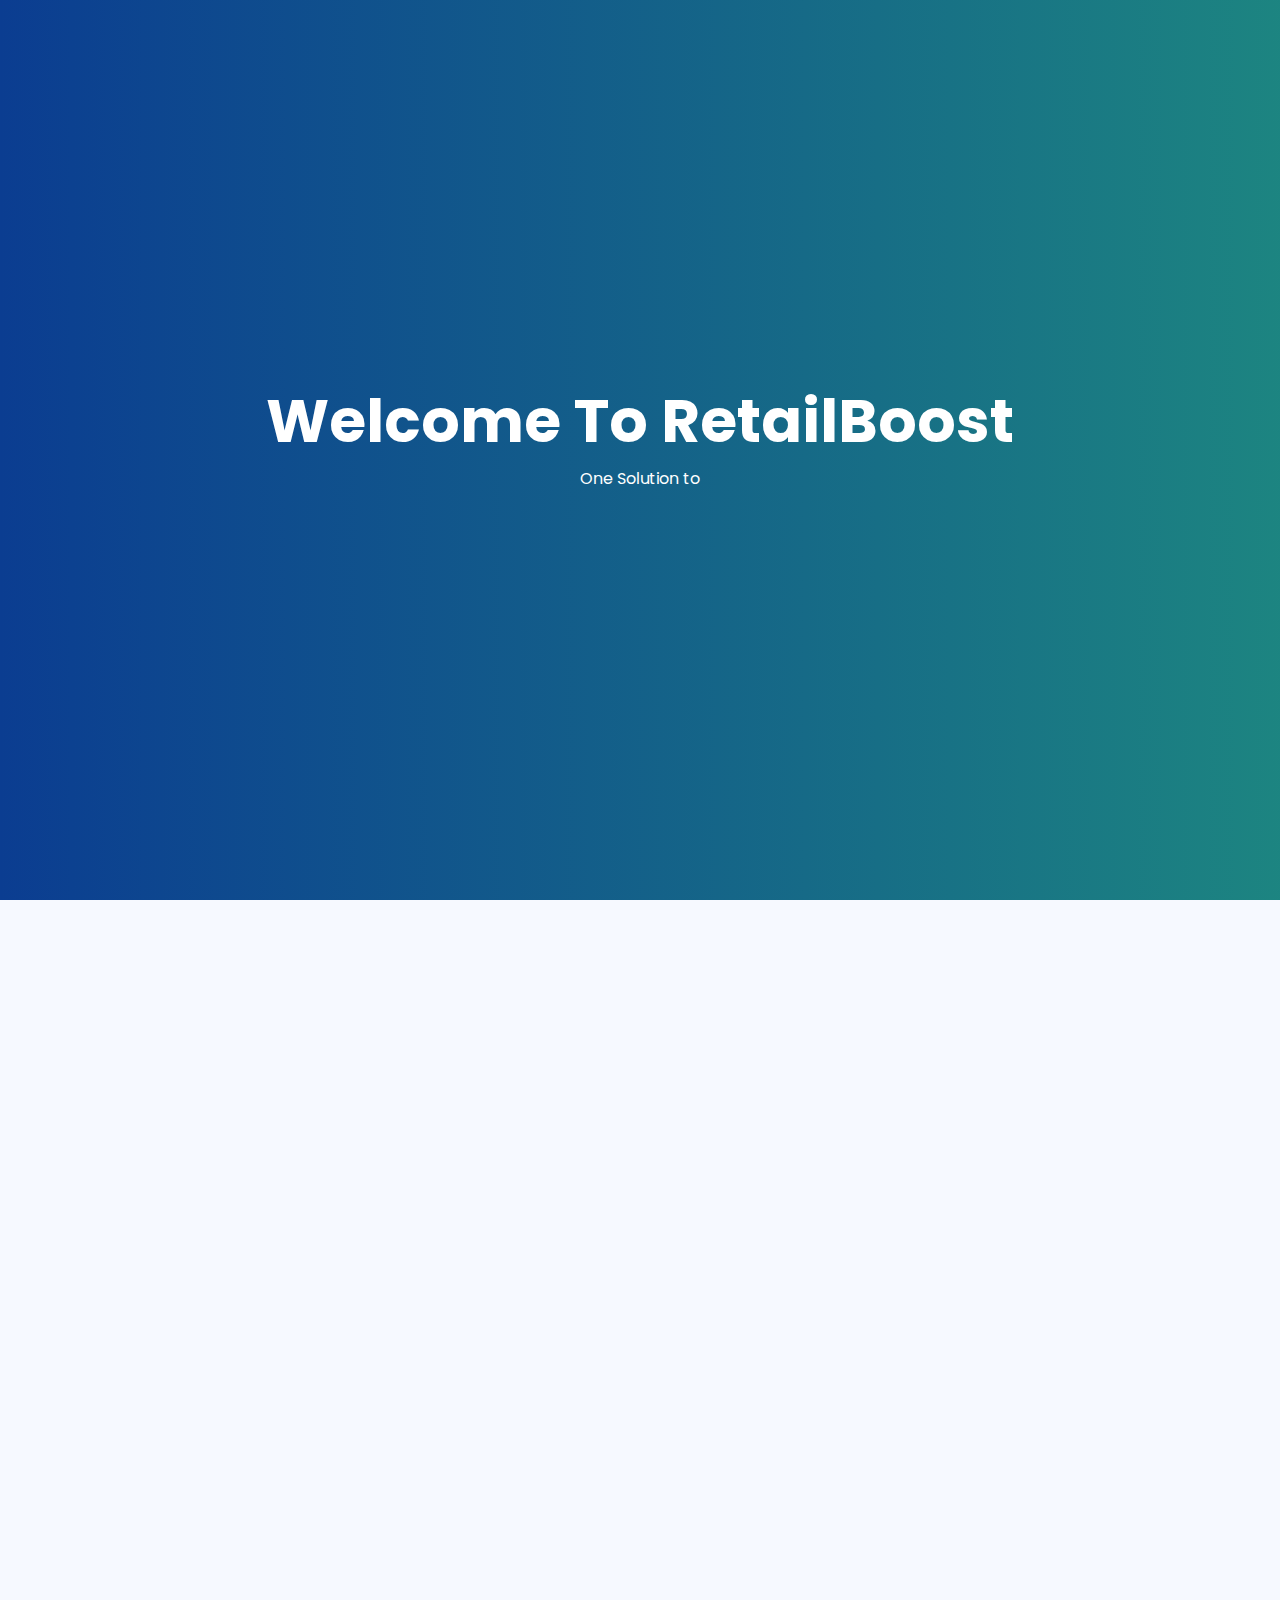
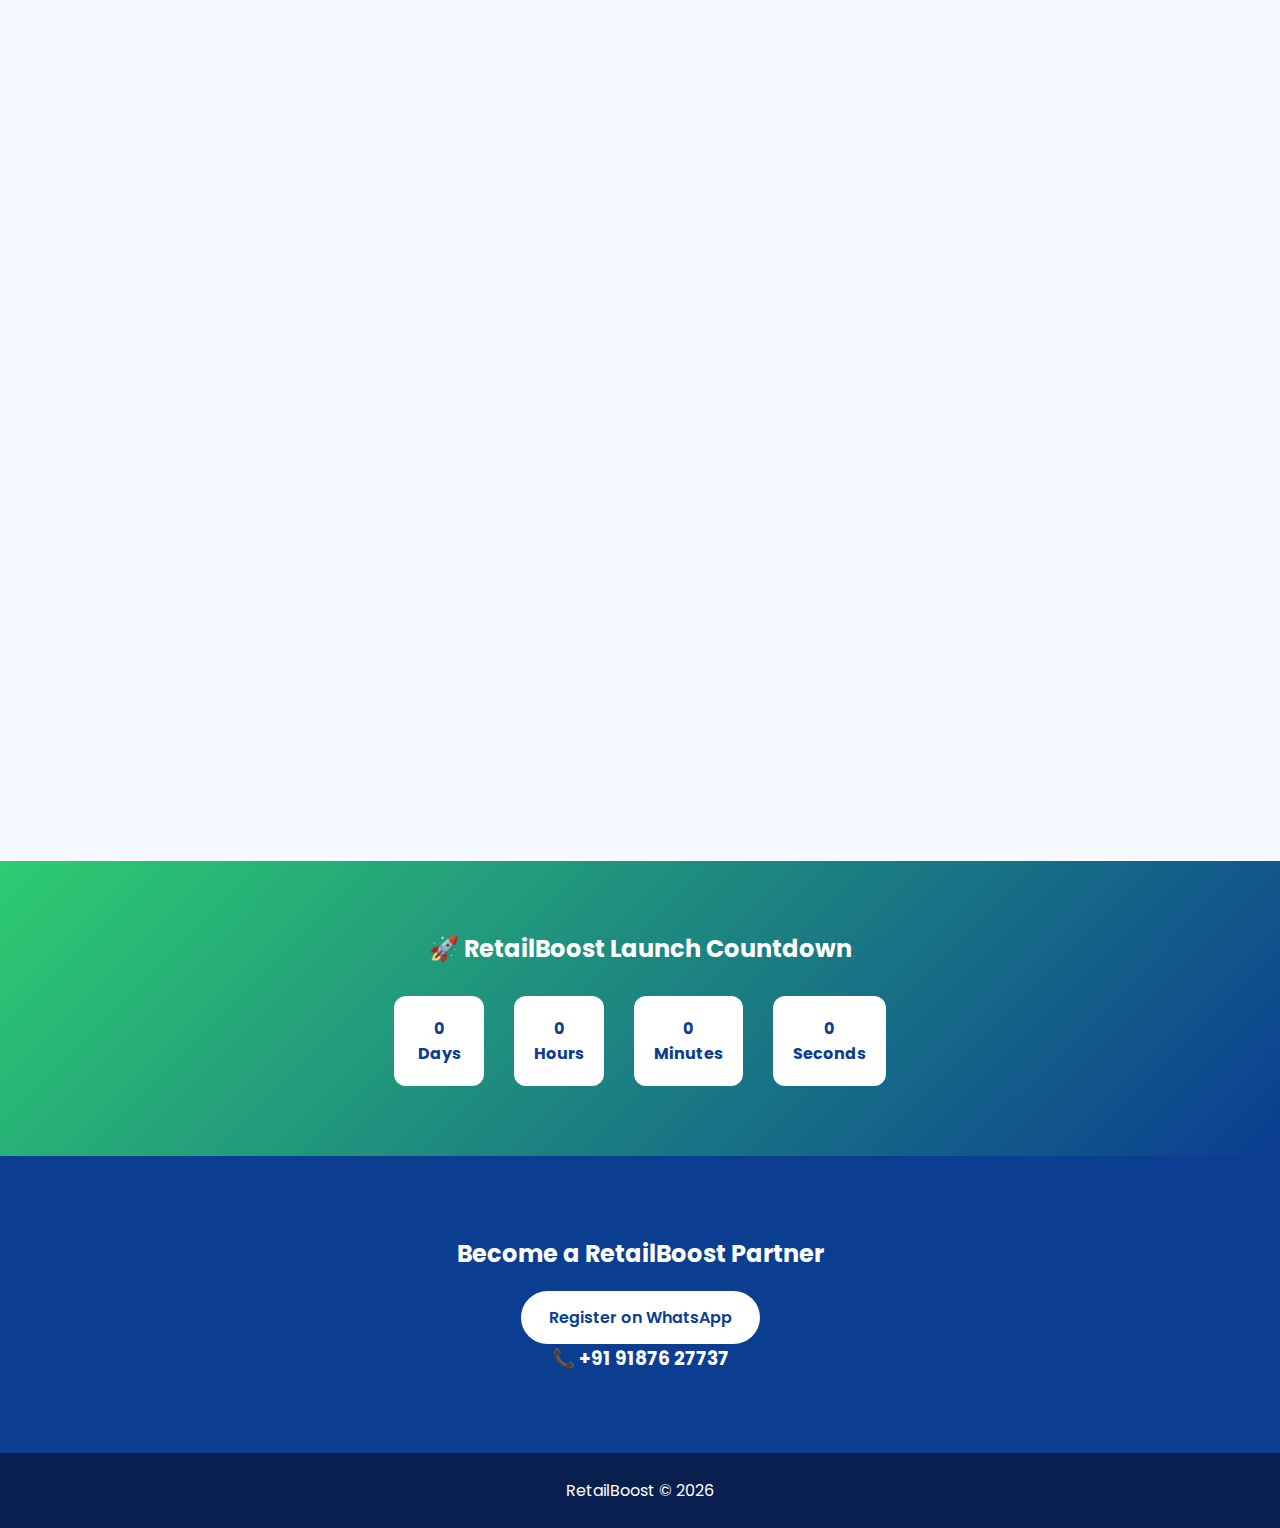
<file: index.html>
<!DOCTYPE html>
<html lang="en">
<head>
<meta charset="UTF-8">
<meta name="viewport" content="width=device-width, initial-scale=1.0">

<title>RetailBoost | Stock & Finance Growth Partner</title>

<link rel="stylesheet" href="style.css">

<link href="https://fonts.googleapis.com/css2?family=Poppins:wght@300;400;600;700&display=swap" rel="stylesheet">
<link href="https://unpkg.com/aos@2.3.4/dist/aos.css" rel="stylesheet">

</head>

<body>

<!-- ===== WELCOME SCREEN ===== -->
<div id="welcomeScreen">
<div class="welcome-box">
<h1 class="welcome-logo">Welcome To RetailBoost</h1>
<p id="typingText"></p>
<div class="loader-line"></div>
</div>
</div>

<!-- NAVBAR -->
<header class="navbar">
<div class="container nav-flex">
<h2 class="logo">RetailBoost</h2>

<nav>
<a href="#about">About</a>
<a href="#works">How it Works</a>
<a href="#benefits">Benefits</a>
<a href="#join">Join</a>
</nav>
</div>
</header>

<!-- HERO -->
<section class="hero">

<div class="hero-slide active"
style="background-image:url('https://images.unsplash.com/photo-1556742049-0cfed4f6a45d');">
<div class="overlay">
<div class="hero-content">
<h1>Increase Your Mobile Shop Sales with Easy EMI</h1>
<p>No customer leaves without purchase — RetailBoost makes finance simple.</p>

<a href="https://wa.me/919187627737" class="btn">Join via WhatsApp</a>
</div>
</div>
</div>

<div class="hero-slide"
style="background-image:url('https://images.unsplash.com/photo-1607082348824-0a96f2a4b9da');">
<div class="overlay">
<div class="hero-content">
<h1>More Approval. More Sales.</h1>
<p>Smart finance solution for modern retailers.</p>
</div>
</div>
</div>

</section>

<!-- ABOUT -->
<section class="section" id="about" data-aos="fade-up">
<div class="container">
<h2>About RetailBoost</h2>

<p class="about-text">
RetailBoost helps retailers increase sales by offering easy EMI finance so customers never leave without buying.
</p>

</div>
</section>

<!-- HOW WORKS -->
<section class="section gray" id="works" data-aos="fade-up">
<div class="container">
<h2>How RetailBoost Works</h2>

<div class="grid">
<div class="card">📱 Select Phone</div>
<div class="card">💳 40–45% Down Payment</div>
<div class="card">⚡ RetailBoost Finances Rest</div>
<div class="card">💰 Retailer Paid Instantly</div>
<div class="card">📊 EMI Managed by RetailBoost</div>
<div class="card">🤝 First 2 EMI Retailer Support</div>
</div>

</div>
</section>

<!-- EMI CALCULATOR -->
<section class="section gray" data-aos="fade-up">
<div class="container">

<h2>EMI Calculator</h2>

<div class="emi-box">

<label>Loan Amount: ₹ <span id="loanValue">20000</span></label>
<input type="range" id="loanSlider" min="5000" max="100000" step="1000" value="20000">

<label>Tenure (Months): <span id="monthValue">12</span></label>
<input type="range" id="monthSlider" min="3" max="24" step="1" value="12">

<h3 id="emiResult"></h3>

</div>

</div>
</section>

<!-- BENEFITS -->
<section class="section" id="benefits" data-aos="fade-up">
<div class="container">
<h2>Partner Benefits</h2>

<div class="benefits">
<ul>
<li>✔ Easy Finance Facility</li>
<li>✔ Distributor Pricing</li>
<li>✔ Stock Support</li>
<li>✔ Partner Network</li>
</ul>

<ul>
<li>✔ Higher Sales Conversion</li>
<li>✔ EMI Collection Managed</li>
<li>✔ Growth Support</li>
<li>✔ Priority Onboarding</li>
</ul>
</div>

</div>
</section>

<!-- COUNTDOWN -->
<section class="countdown">
<h2>🚀 RetailBoost Launch Countdown</h2>

<div class="timer">
<div><span id="days">0</span><p>Days</p></div>
<div><span id="hours">0</span><p>Hours</p></div>
<div><span id="minutes">0</span><p>Minutes</p></div>
<div><span id="seconds">0</span><p>Seconds</p></div>
</div>
</section>

<!-- JOIN -->
<section class="cta" id="join">
<h2>Become a RetailBoost Partner</h2>

<a href="https://wa.me/919187627737" class="btn">
Register on WhatsApp
</a>

<h3>📞 +91 91876 27737</h3>
</section>

<footer>
RetailBoost © 2026
</footer>

<a class="whatsapp" href="https://wa.me/919187627737">💬</a>

<script src="https://unpkg.com/aos@2.3.4/dist/aos.js"></script>
<script src="script.js"></script>

</body>
</html>
</file>
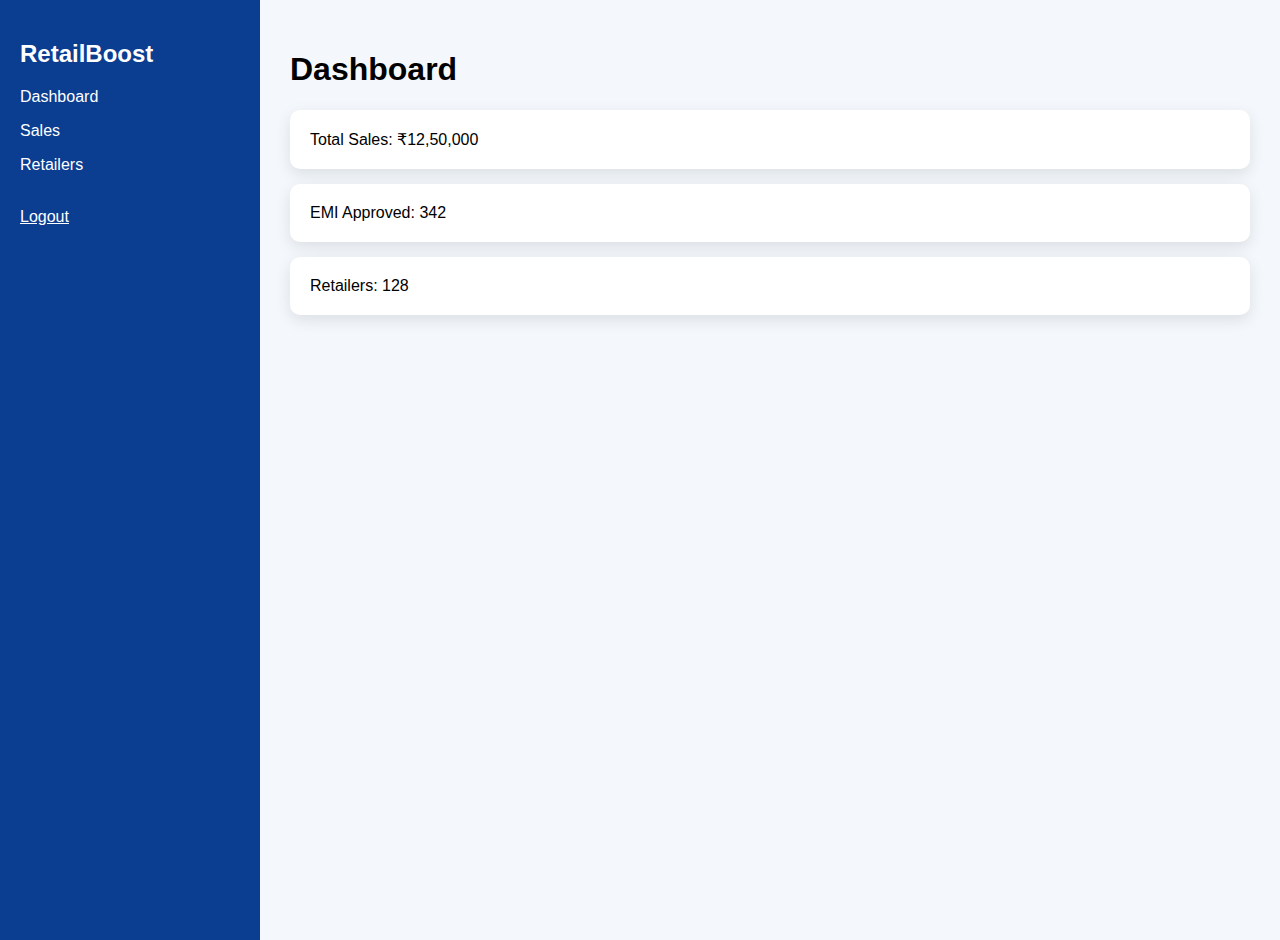
<file: dashboard.html>
<!DOCTYPE html>
<html>
<head>
<title>RetailBoost Dashboard</title>
<style>
body{
font-family:Arial;
margin:0;
display:flex;
background:#f4f7fb;
}

.sidebar{
width:220px;
height:100vh;
background:#0b3d91;
color:white;
padding:20px;
}

.main{
flex:1;
padding:30px;
}

.card{
background:white;
padding:20px;
margin:15px 0;
border-radius:10px;
box-shadow:0 5px 15px rgba(0,0,0,.1);
}
</style>
</head>

<body>

<div class="sidebar">
<h2>RetailBoost</h2>
<p>Dashboard</p>
<p>Sales</p>
<p>Retailers</p>
<br>
<a href="index.html" style="color:white;">Logout</a>
</div>

<div class="main">
<h1>Dashboard</h1>

<div class="card">Total Sales: ₹12,50,000</div>
<div class="card">EMI Approved: 342</div>
<div class="card">Retailers: 128</div>

</div>

</body>
</html>
</file>
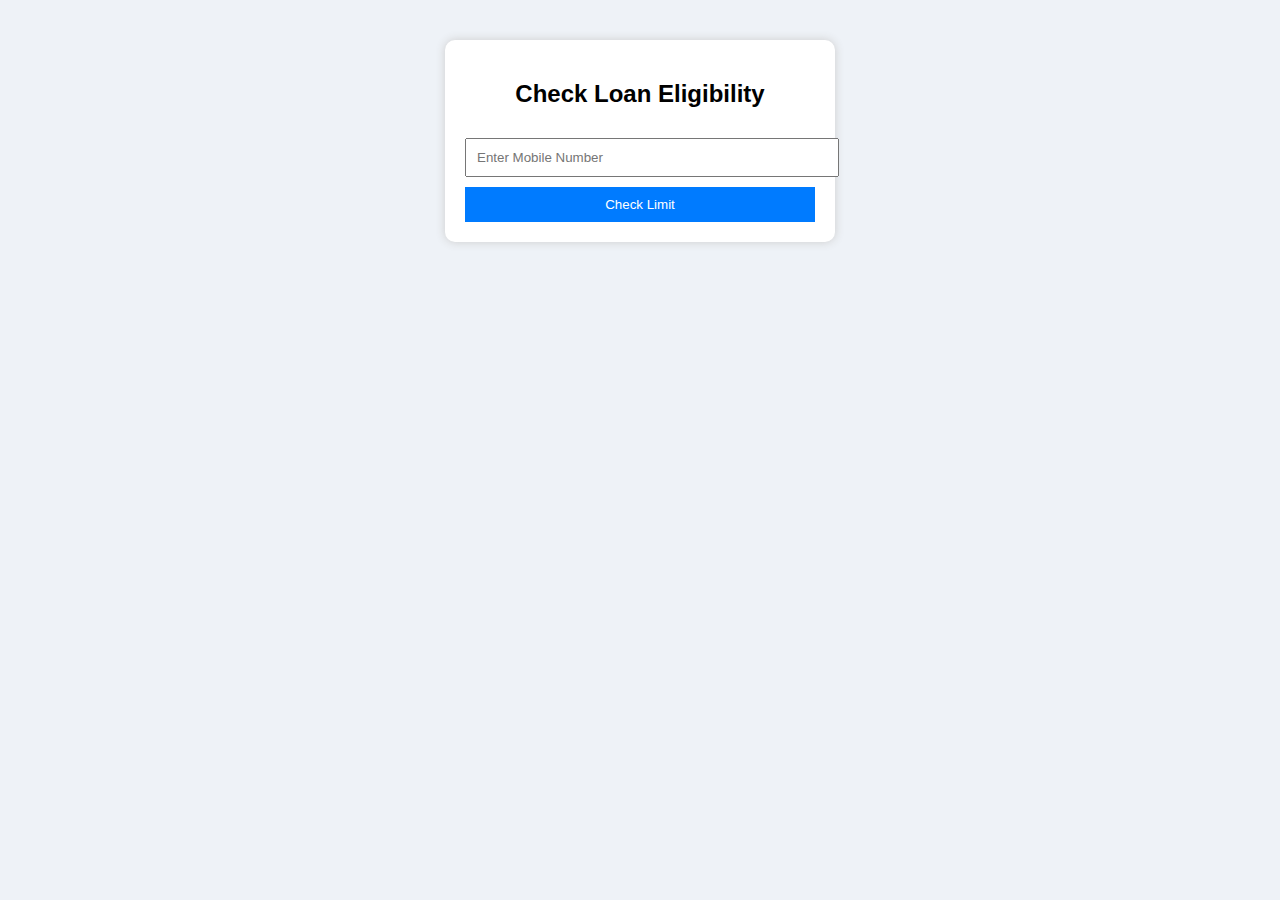
<file: index (1).html>
<!DOCTYPE html>
<html>
<head>
  <title>RetailBoost Finance</title>
  <style>
    body {
      font-family: Arial;
      background: #eef2f7;
      text-align: center;
    }
    .container {
      background: white;
      padding: 20px;
      margin: 40px auto;
      width: 350px;
      border-radius: 10px;
      box-shadow: 0 0 10px #ccc;
    }
    input, select, button {
      width: 100%;
      padding: 10px;
      margin-top: 10px;
    }
    button {
      background: #007bff;
      color: white;
      border: none;
      cursor: pointer;
    }
    .hidden {
      display: none;
    }
  </style>
</head>

<body>

<div class="container" id="step1">
  <h2>Check Loan Eligibility</h2>
  <input type="text" placeholder="Enter Mobile Number" id="mobile">
  <button onclick="checkLoan()">Check Limit</button>
</div>

<div class="container hidden" id="step2">
  <h2>Your Loan Limit</h2>
  <h3 id="limit"></h3>
  <button onclick="goToModel()">Select Model</button>
</div>

<div class="container hidden" id="step3">
  <h2>Select Mobile</h2>

  <select id="model" onchange="showPrice()">
    <option value="">-- Select Model --</option>
    <option value="Vivo V30e,28000">Vivo V30e</option>
    <option value="Vivo V29,32000">Vivo V29</option>
    <option value="Samsung A15,20000">Samsung A15</option>
    <option value="Redmi Note 13,18000">Redmi Note 13</option>
    <option value="iPhone 13,52000">iPhone 13</option>
  </select>

  <p id="price"></p>

  <button onclick="goToForm()">Apply Now</button>
</div>

<div class="container hidden" id="step4">
  <h2>Customer Details</h2>
  <input type="text" placeholder="Full Name">
  <input type="text" placeholder="Aadhaar Number">
  <input type="text" placeholder="PAN Number">
  <button onclick="submitApp()">Submit</button>
</div>

<div class="container hidden" id="step5">
  <h2>✅ Application Submitted</h2>
  <p>Our team will contact you soon</p>
</div>

<script>
function checkLoan() {
  let mobile = document.getElementById("mobile").value;
  if(mobile.length < 10){
    alert("Enter valid mobile number");
    return;
  }

  document.getElementById("step1").classList.add("hidden");
  document.getElementById("step2").classList.remove("hidden");

  document.getElementById("limit").innerText = "₹50,000 Approved";
}

function goToModel(){
  document.getElementById("step2").classList.add("hidden");
  document.getElementById("step3").classList.remove("hidden");
}

function showPrice(){
  let val = document.getElementById("model").value;
  if(val){
    let data = val.split(",");
    document.getElementById("price").innerText = "Price: ₹" + data[1];
  }
}

function goToForm(){
  let model = document.getElementById("model").value;
  if(model === ""){
    alert("Select model first");
    return;
  }

  document.getElementById("step3").classList.add("hidden");
  document.getElementById("step4").classList.remove("hidden");
}

function submitApp(){
  document.getElementById("step4").classList.add("hidden");
  document.getElementById("step5").classList.remove("hidden");
}
</script>

</body>
</html>
</file>
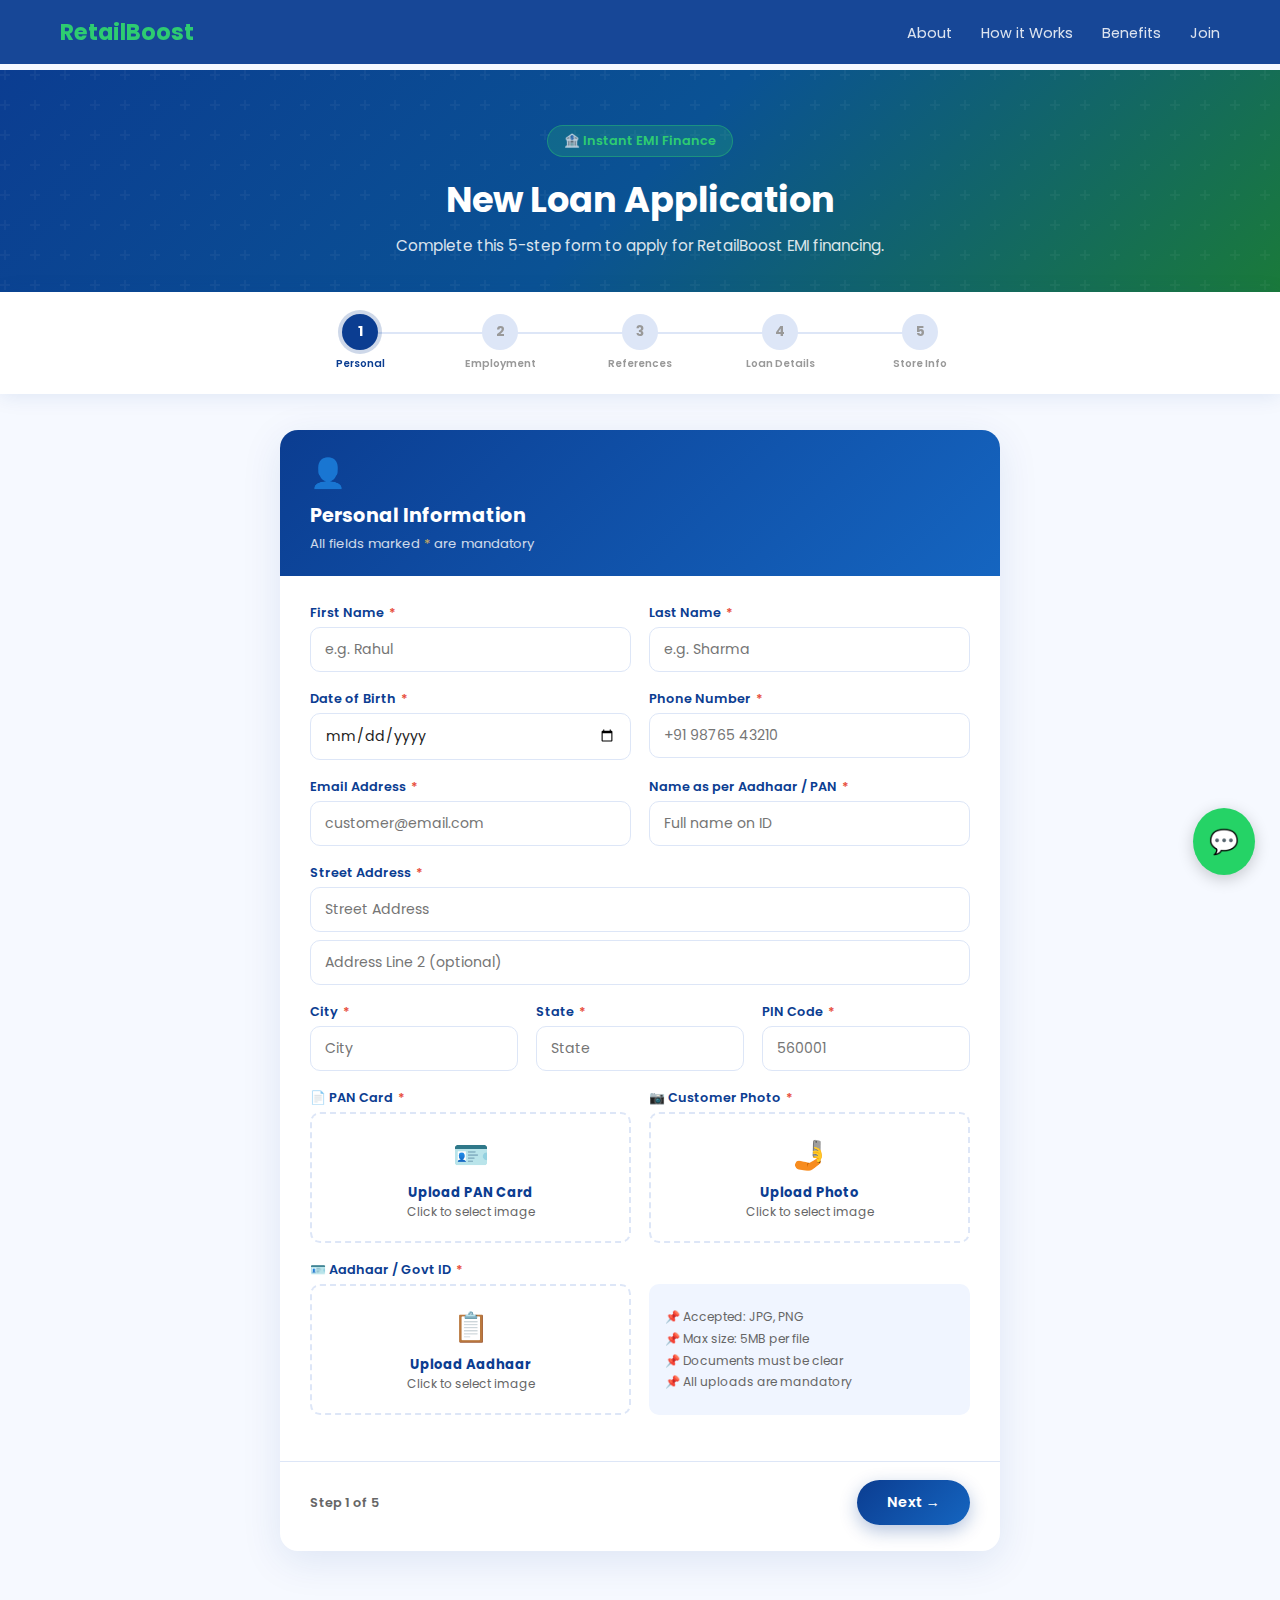
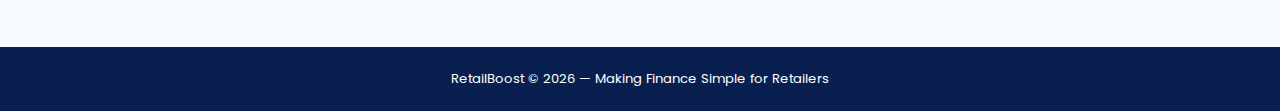
<file: loan-application (1).html>
<!DOCTYPE html>
<html lang="en">
<head>
<meta charset="UTF-8">
<meta name="viewport" content="width=device-width, initial-scale=1.0">
<title>RetailBoost | Loan Application</title>
<link href="https://fonts.googleapis.com/css2?family=Poppins:wght@300;400;600;700&display=swap" rel="stylesheet">
<style>
*{margin:0;padding:0;box-sizing:border-box;font-family:Poppins,sans-serif;}
:root{--navy:#0b3d91;--green:#2ecc71;--light:#f6f9ff;--border:#dde6f7;--text:#222;--muted:#666;--red:#e74c3c;}
body{background:var(--light);color:var(--text);}

/* NAVBAR */
.navbar{position:fixed;top:0;width:100%;background:rgba(11,61,145,.95);padding:15px 0;z-index:9999;backdrop-filter:blur(8px);}
.nav-flex{display:flex;justify-content:space-between;align-items:center;max-width:1200px;margin:auto;padding:0 20px;}
.logo{color:#2ecc71;font-size:1.4rem;font-weight:700;text-decoration:none;}
nav a{color:white;margin-left:25px;text-decoration:none;font-size:.9rem;opacity:.85;transition:.2s;}
nav a:hover{opacity:1;}

/* HERO */
.loan-hero{margin-top:70px;background:linear-gradient(135deg,#0b3d91,#0a5294,#1a7a3a);padding:55px 20px 35px;text-align:center;color:white;position:relative;overflow:hidden;}
.loan-hero::before{content:'';position:absolute;inset:0;background:url("data:image/svg+xml,%3Csvg width='60' height='60' viewBox='0 0 60 60' xmlns='http://www.w3.org/2000/svg'%3E%3Cg fill='none'%3E%3Cg fill='%23ffffff' fill-opacity='0.04'%3E%3Cpath d='M36 34v-4h-2v4h-4v2h4v4h2v-4h4v-2h-4zm0-30V0h-2v4h-4v2h4v4h2V6h4V4h-4zM6 34v-4H4v4H0v2h4v4h2v-4h4v-2H6zM6 4V0H4v4H0v2h4v4h2V6h4V4H6z'/%3E%3C/g%3E%3C/g%3E%3C/svg%3E");}
.loan-hero h1{font-size:2.2rem;font-weight:700;margin-bottom:8px;position:relative;}
.loan-hero p{font-size:.95rem;opacity:.85;max-width:500px;margin:0 auto;position:relative;}
.hero-badge{display:inline-flex;align-items:center;gap:8px;background:rgba(46,204,113,.2);border:1px solid rgba(46,204,113,.4);color:#2ecc71;padding:6px 16px;border-radius:20px;font-size:.8rem;font-weight:600;margin-bottom:16px;position:relative;}

/* STEPPER */
.stepper-wrap{background:white;box-shadow:0 2px 20px rgba(11,61,145,.1);padding:22px 20px;position:sticky;top:70px;z-index:100;}
.stepper{display:flex;align-items:center;justify-content:center;max-width:700px;margin:0 auto;}
.step{display:flex;flex-direction:column;align-items:center;flex:1;position:relative;}
.step:not(:last-child)::after{content:'';position:absolute;top:18px;left:50%;width:100%;height:2px;background:var(--border);z-index:0;transition:.4s;}
.step.done:not(:last-child)::after{background:var(--green);}
.step-circle{width:36px;height:36px;border-radius:50%;background:var(--border);color:#999;display:flex;align-items:center;justify-content:center;font-weight:700;font-size:.85rem;position:relative;z-index:1;transition:.3s;}
.step.active .step-circle{background:var(--navy);color:white;box-shadow:0 0 0 4px rgba(11,61,145,.2);}
.step.done .step-circle{background:var(--green);color:white;}
.step-label{font-size:.65rem;font-weight:600;color:#999;margin-top:6px;text-align:center;transition:.3s;}
.step.active .step-label{color:var(--navy);}
.step.done .step-label{color:var(--green);}

/* FORM */
.form-wrap{max-width:760px;margin:36px auto;padding:0 20px 60px;}
.form-page{display:none;}
.form-page.active{display:block;animation:fadeIn .4s ease;}
@keyframes fadeIn{from{opacity:0;transform:translateY(16px);}to{opacity:1;transform:none;}}
.form-card{background:white;border-radius:18px;box-shadow:0 10px 40px rgba(11,61,145,.1);overflow:hidden;}
.form-card-header{background:linear-gradient(135deg,var(--navy),#1565c0);padding:22px 30px;color:white;}
.form-card-header h2{font-size:1.2rem;font-weight:700;}
.form-card-header p{font-size:.82rem;opacity:.8;margin-top:4px;}
.page-icon{font-size:1.8rem;margin-bottom:6px;}
.form-body{padding:28px 30px;}

/* FIELDS */
.field-group{display:grid;grid-template-columns:1fr 1fr;gap:18px;margin-bottom:18px;}
.field-group.single{grid-template-columns:1fr;}
.field-group.triple{grid-template-columns:1fr 1fr 1fr;}
.field{display:flex;flex-direction:column;gap:5px;}
.field label{font-size:.8rem;font-weight:600;color:var(--navy);}
.req{color:var(--red);margin-left:2px;}
.opt-tag{font-size:.7rem;font-weight:400;color:var(--muted);margin-left:4px;background:#eef3ff;padding:1px 6px;border-radius:6px;}

.field input,.field select{width:100%;padding:11px 14px;border:1.5px solid var(--border);border-radius:10px;font-size:.88rem;font-family:Poppins,sans-serif;color:var(--text);background:white;transition:.2s;outline:none;}
.field input:focus,.field select:focus{border-color:var(--navy);box-shadow:0 0 0 3px rgba(11,61,145,.1);}
.field input.error,.field select.error{border-color:var(--red) !important;box-shadow:0 0 0 3px rgba(231,76,60,.1);}
.err-msg{font-size:.72rem;color:var(--red);display:none;}
.err-msg.show{display:block;}
.field .hint{font-size:.72rem;color:var(--muted);}

/* Upload */
.upload-box{border:2px dashed var(--border);border-radius:10px;padding:20px;text-align:center;cursor:pointer;transition:.2s;position:relative;overflow:hidden;}
.upload-box:hover{border-color:var(--navy);background:#f0f5ff;}
.upload-box.has-file{border-style:solid;border-color:var(--green);background:#f0fff5;}
.upload-box.error{border-color:var(--red) !important;background:#fff8f8;}
.upload-box input[type=file]{position:absolute;inset:0;opacity:0;cursor:pointer;width:100%;height:100%;}
.upload-box .uicon{font-size:1.8rem;margin-bottom:6px;}
.upload-box strong{display:block;font-size:.82rem;color:var(--navy);}
.upload-box p{font-size:.75rem;color:var(--muted);}

/* Radio */
.radio-group{display:flex;flex-wrap:wrap;gap:8px;margin-top:4px;}
.radio-opt input{display:none;}
.radio-opt label{display:inline-block;padding:8px 16px;border:1.5px solid var(--border);border-radius:8px;font-size:.82rem;cursor:pointer;transition:.2s;color:var(--muted);font-weight:500;}
.radio-opt input:checked + label{border-color:var(--navy);background:var(--navy);color:white;}
.radio-group.error .radio-opt label{border-color:#f5c6cb;}

/* Checkbox */
.checkbox-row{display:flex;align-items:flex-start;gap:12px;background:#f0f5ff;border-radius:12px;padding:16px;border:1.5px solid var(--border);transition:.2s;}
.checkbox-row.error{border-color:var(--red);background:#fff5f5;}
.checkbox-row input[type=checkbox]{width:18px;height:18px;margin-top:2px;flex-shrink:0;accent-color:var(--navy);cursor:pointer;}
.checkbox-row label{font-size:.82rem;color:var(--text);line-height:1.5;cursor:pointer;}
.hint{font-size:.75rem;color:var(--muted);margin-top:4px;}

.section-divider{font-size:.82rem;font-weight:700;color:var(--navy);margin:22px 0 14px;padding-bottom:8px;border-bottom:2px solid var(--border);}

/* Nav */
.form-nav{display:flex;justify-content:space-between;align-items:center;padding:18px 30px 26px;border-top:1px solid var(--border);}
.page-indicator{font-size:.8rem;color:var(--muted);font-weight:600;}
.btn-back{background:none;border:1.5px solid var(--border);color:var(--muted);padding:11px 24px;border-radius:30px;font-size:.88rem;font-weight:600;cursor:pointer;transition:.2s;font-family:Poppins,sans-serif;}
.btn-back:hover{border-color:var(--navy);color:var(--navy);}
.btn-next{background:linear-gradient(135deg,var(--navy),#1565c0);color:white;border:none;padding:12px 30px;border-radius:30px;font-size:.9rem;font-weight:600;cursor:pointer;font-family:Poppins,sans-serif;box-shadow:0 6px 18px rgba(11,61,145,.3);transition:.3s;}
.btn-next:hover{transform:translateY(-2px);box-shadow:0 10px 24px rgba(11,61,145,.4);}
.btn-submit{background:linear-gradient(135deg,var(--green),#27ae60);color:white;border:none;padding:12px 30px;border-radius:30px;font-size:.9rem;font-weight:600;cursor:pointer;font-family:Poppins,sans-serif;box-shadow:0 6px 18px rgba(46,204,113,.35);transition:.3s;}
.btn-submit:hover{transform:translateY(-2px);}

/* ===== PROCESSING ===== */
#processingOverlay{display:none;position:fixed;inset:0;background:rgba(11,61,145,.97);z-index:99999;align-items:center;justify-content:center;flex-direction:column;color:white;text-align:center;padding:30px;}
#processingOverlay.show{display:flex;}
.proc-logo{font-size:2.2rem;font-weight:700;color:#2ecc71;margin-bottom:20px;}
.proc-title{font-size:1.35rem;font-weight:700;margin-bottom:6px;}
.proc-sub{font-size:.88rem;opacity:.75;margin-bottom:32px;max-width:360px;}
.proc-steps{display:flex;flex-direction:column;gap:12px;margin-bottom:32px;max-width:340px;width:100%;}
.proc-step{display:flex;align-items:center;gap:12px;background:rgba(255,255,255,.07);border-radius:12px;padding:11px 16px;font-size:.83rem;font-weight:500;opacity:.35;transition:opacity .4s,background .4s,border .4s;border:1px solid transparent;}
.proc-step.active{opacity:1;background:rgba(46,204,113,.18);border-color:rgba(46,204,113,.4);}
.proc-step.done{opacity:1;background:rgba(46,204,113,.1);}
.proc-icon{font-size:1.1rem;flex-shrink:0;}
.proc-check{margin-left:auto;opacity:0;transition:.3s;}
.proc-step.done .proc-check{opacity:1;}
.proc-bar-wrap{width:100%;max-width:360px;background:rgba(255,255,255,.15);border-radius:30px;height:8px;overflow:hidden;margin-bottom:10px;}
.proc-bar{height:100%;background:linear-gradient(90deg,#2ecc71,#27ae60);border-radius:30px;width:0%;transition:width .6s ease;}
.proc-pct{font-size:.95rem;font-weight:700;color:#2ecc71;margin-bottom:4px;}
.proc-status{font-size:.76rem;opacity:.65;}

/* ===== APPROVAL ===== */
#approvalOverlay{display:none;position:fixed;inset:0;background:rgba(8,20,50,.97);z-index:99999;align-items:center;justify-content:center;padding:20px;}
#approvalOverlay.show{display:flex;}
.approval-card{background:white;border-radius:24px;max-width:470px;width:100%;overflow:hidden;animation:popIn .5s cubic-bezier(.175,.885,.32,1.275);}
@keyframes popIn{from{transform:scale(.7);opacity:0;}to{transform:scale(1);opacity:1;}}
.appr-top{background:linear-gradient(135deg,#0b3d91,#1565c0);padding:28px 30px 22px;text-align:center;color:white;position:relative;overflow:hidden;}
.appr-top::before{content:'';position:absolute;top:-30px;right:-30px;width:110px;height:110px;border-radius:50%;background:rgba(46,204,113,.15);}
.appr-badge{display:inline-flex;align-items:center;gap:6px;background:rgba(46,204,113,.2);border:1px solid rgba(46,204,113,.5);color:#2ecc71;padding:5px 14px;border-radius:20px;font-size:.72rem;font-weight:700;margin-bottom:14px;position:relative;z-index:1;}
.appr-top h2{font-size:1.45rem;font-weight:700;margin-bottom:5px;position:relative;z-index:1;}
.appr-top p{font-size:.8rem;opacity:.8;position:relative;z-index:1;}
.appr-body{padding:26px 28px;}
.appr-amt-label{font-size:.72rem;color:var(--muted);font-weight:600;text-align:center;margin-bottom:6px;letter-spacing:.5px;}
.appr-amt{font-size:3rem;font-weight:700;color:var(--navy);text-align:center;line-height:1;}
.appr-amt span.sym{font-size:1.5rem;vertical-align:super;}
.appr-range{text-align:center;font-size:.78rem;color:var(--muted);margin-top:5px;margin-bottom:20px;}
.appr-range strong{color:var(--navy);}
.appr-grid{display:grid;grid-template-columns:1fr 1fr;gap:10px;margin-bottom:18px;}
.appr-box{background:#f6f9ff;border-radius:12px;padding:13px;text-align:center;}
.appr-box .dl{font-size:.68rem;color:var(--muted);font-weight:600;margin-bottom:3px;}
.appr-box .dv{font-size:.92rem;font-weight:700;color:var(--navy);}
.appr-ref{background:linear-gradient(135deg,#f0f5ff,#e8f5e9);border:1px solid var(--border);border-radius:10px;padding:11px 18px;text-align:center;margin-bottom:18px;}
.appr-ref .rl{font-size:.7rem;color:var(--muted);font-weight:600;margin-bottom:2px;}
.appr-ref .rc{font-size:1.05rem;font-weight:700;color:var(--navy);letter-spacing:1px;}
.appr-actions{display:flex;flex-direction:column;gap:9px;}
.btn-wa{display:flex;align-items:center;justify-content:center;gap:8px;background:#25D366;color:white;padding:12px;border-radius:12px;text-decoration:none;font-weight:600;font-size:.88rem;transition:.2s;}
.btn-wa:hover{background:#22c55e;}
.btn-hm{display:flex;align-items:center;justify-content:center;gap:6px;background:#f0f5ff;color:var(--navy);padding:11px;border-radius:12px;text-decoration:none;font-weight:600;font-size:.86rem;border:1.5px solid var(--border);transition:.2s;}
.btn-hm:hover{background:#e0eaff;}

footer{background:#081f4f;color:white;text-align:center;padding:22px;font-size:.82rem;}
.whatsapp{position:fixed;bottom:25px;right:25px;background:#25D366;padding:16px;border-radius:50%;color:white;text-decoration:none;font-size:24px;box-shadow:0 4px 16px rgba(0,0,0,.2);z-index:998;}

@media(max-width:600px){
  .field-group,.field-group.triple{grid-template-columns:1fr;}
  .loan-hero h1{font-size:1.5rem;}
  .form-body{padding:18px;}
  .form-nav{padding:14px 18px 20px;}
  .step-label{display:none;}
  .appr-body{padding:20px;}
  .appr-grid{grid-template-columns:1fr 1fr;}
}
</style>
</head>
<body>

<header class="navbar">
  <div class="nav-flex">
    <a href="index.html" class="logo">RetailBoost</a>
    <nav>
      <a href="index.html#about">About</a>
      <a href="index.html#works">How it Works</a>
      <a href="index.html#benefits">Benefits</a>
      <a href="index.html#join">Join</a>
    </nav>
  </div>
</header>

<div class="loan-hero">
  <div class="hero-badge">🏦 Instant EMI Finance</div>
  <h1>New Loan Application</h1>
  <p>Complete this 5-step form to apply for RetailBoost EMI financing.</p>
</div>

<div class="stepper-wrap">
  <div class="stepper">
    <div class="step active" id="st1"><div class="step-circle">1</div><div class="step-label">Personal</div></div>
    <div class="step" id="st2"><div class="step-circle">2</div><div class="step-label">Employment</div></div>
    <div class="step" id="st3"><div class="step-circle">3</div><div class="step-label">References</div></div>
    <div class="step" id="st4"><div class="step-circle">4</div><div class="step-label">Loan Details</div></div>
    <div class="step" id="st5"><div class="step-circle">5</div><div class="step-label">Store Info</div></div>
  </div>
</div>

<div class="form-wrap">

  <!-- PAGE 1 -->
  <div class="form-page active" id="page1">
    <div class="form-card">
      <div class="form-card-header">
        <div class="page-icon">👤</div>
        <h2>Personal Information</h2>
        <p>All fields marked <span style="color:#f9c74f;">*</span> are mandatory</p>
      </div>
      <div class="form-body">
        <div class="field-group">
          <div class="field">
            <label>First Name <span class="req">*</span></label>
            <input type="text" id="firstName" placeholder="e.g. Rahul">
            <span class="err-msg" id="err-firstName">First name is required</span>
          </div>
          <div class="field">
            <label>Last Name <span class="req">*</span></label>
            <input type="text" id="lastName" placeholder="e.g. Sharma">
            <span class="err-msg" id="err-lastName">Last name is required</span>
          </div>
        </div>
        <div class="field-group">
          <div class="field">
            <label>Date of Birth <span class="req">*</span></label>
            <input type="date" id="dob">
            <span class="err-msg" id="err-dob">Date of birth is required</span>
          </div>
          <div class="field">
            <label>Phone Number <span class="req">*</span></label>
            <input type="tel" id="phone" placeholder="+91 98765 43210">
            <span class="err-msg" id="err-phone">Phone number is required</span>
          </div>
        </div>
        <div class="field-group">
          <div class="field">
            <label>Email Address <span class="req">*</span></label>
            <input type="email" id="email" placeholder="customer@email.com">
            <span class="err-msg" id="err-email">Valid email is required</span>
          </div>
          <div class="field">
            <label>Name as per Aadhaar / PAN <span class="req">*</span></label>
            <input type="text" id="aadharName" placeholder="Full name on ID">
            <span class="err-msg" id="err-aadharName">ID name is required</span>
          </div>
        </div>
        <div class="field-group single">
          <div class="field">
            <label>Street Address <span class="req">*</span></label>
            <input type="text" id="addr1" placeholder="Street Address">
            <span class="err-msg" id="err-addr1">Street address is required</span>
          </div>
        </div>
        <div class="field-group single" style="margin-top:-10px;">
          <div class="field">
            <input type="text" id="addr2" placeholder="Address Line 2 (optional)">
          </div>
        </div>
        <div class="field-group triple">
          <div class="field">
            <label>City <span class="req">*</span></label>
            <input type="text" id="city" placeholder="City">
            <span class="err-msg" id="err-city">City is required</span>
          </div>
          <div class="field">
            <label>State <span class="req">*</span></label>
            <input type="text" id="state" placeholder="State">
            <span class="err-msg" id="err-state">State is required</span>
          </div>
          <div class="field">
            <label>PIN Code <span class="req">*</span></label>
            <input type="text" id="pin" placeholder="560001" maxlength="6">
            <span class="err-msg" id="err-pin">6-digit PIN required</span>
          </div>
        </div>
        <div class="field-group">
          <div class="field">
            <label>📄 PAN Card <span class="req">*</span></label>
            <div class="upload-box" id="box-panCard">
              <input type="file" accept="image/*" id="panCard" onchange="handleUpload(this,'box-panCard','lbl-panCard','err-panCard')">
              <div class="uicon">🪪</div>
              <strong id="lbl-panCard">Upload PAN Card</strong>
              <p>Click to select image</p>
            </div>
            <span class="err-msg" id="err-panCard">PAN Card is required</span>
          </div>
          <div class="field">
            <label>📷 Customer Photo <span class="req">*</span></label>
            <div class="upload-box" id="box-custPhoto">
              <input type="file" accept="image/*" id="custPhoto" onchange="handleUpload(this,'box-custPhoto','lbl-custPhoto','err-custPhoto')">
              <div class="uicon">🤳</div>
              <strong id="lbl-custPhoto">Upload Photo</strong>
              <p>Click to select image</p>
            </div>
            <span class="err-msg" id="err-custPhoto">Customer photo is required</span>
          </div>
        </div>
        <div class="field-group">
          <div class="field">
            <label>🪪 Aadhaar / Govt ID <span class="req">*</span></label>
            <div class="upload-box" id="box-aadhar">
              <input type="file" accept="image/*" id="aadhar" onchange="handleUpload(this,'box-aadhar','lbl-aadhar','err-aadhar')">
              <div class="uicon">📋</div>
              <strong id="lbl-aadhar">Upload Aadhaar</strong>
              <p>Click to select image</p>
            </div>
            <span class="err-msg" id="err-aadhar">Aadhaar / ID is required</span>
          </div>
          <div class="field">
            <label>&nbsp;</label>
            <div style="background:#f0f5ff;border-radius:10px;padding:16px;height:100%;display:flex;flex-direction:column;justify-content:center;">
              <p style="font-size:.76rem;color:var(--muted);line-height:1.8;">📌 Accepted: JPG, PNG<br>📌 Max size: 5MB per file<br>📌 Documents must be clear<br>📌 All uploads are mandatory</p>
            </div>
          </div>
        </div>
      </div>
      <div class="form-nav">
        <span class="page-indicator">Step 1 of 5</span>
        <button class="btn-next" onclick="goNext(1)">Next →</button>
      </div>
    </div>
  </div>

  <!-- PAGE 2 -->
  <div class="form-page" id="page2">
    <div class="form-card">
      <div class="form-card-header">
        <div class="page-icon">💼</div>
        <h2>Employment Information</h2>
        <p>Customer's current employment and income details</p>
      </div>
      <div class="form-body">
        <div class="field-group">
          <div class="field">
            <label>Employer Name <span class="req">*</span></label>
            <input type="text" id="employer" placeholder="Company or business name">
            <span class="err-msg" id="err-employer">Employer name is required</span>
          </div>
          <div class="field">
            <label>Work Type <span class="req">*</span></label>
            <select id="workType">
              <option value="">Select work type</option>
              <option>Salaried</option>
              <option>Self-Employed</option>
              <option>Business Owner</option>
              <option>Freelancer</option>
              <option>Other</option>
            </select>
            <span class="err-msg" id="err-workType">Work type is required</span>
          </div>
        </div>
        <div class="field-group single">
          <div class="field">
            <label>Length of Employment <span class="req">*</span></label>
            <div class="radio-group" id="rg-empLen">
              <div class="radio-opt"><input type="radio" name="empLen" id="el1" value="Below 2 years"><label for="el1">Below 2 years</label></div>
              <div class="radio-opt"><input type="radio" name="empLen" id="el2" value="2–5 years"><label for="el2">2–5 years</label></div>
              <div class="radio-opt"><input type="radio" name="empLen" id="el3" value="Above 5 years"><label for="el3">Above 5 years</label></div>
            </div>
            <span class="err-msg" id="err-empLen">Please select length of employment</span>
          </div>
        </div>
        <div class="field-group">
          <div class="field">
            <label>Monthly Income (₹) <span class="req">*</span></label>
            <input type="number" id="income" placeholder="e.g. 25000" min="0">
            <span class="err-msg" id="err-income">Monthly income is required</span>
          </div>
          <div class="field">
            <label>Other Monthly Income (₹) <span class="opt-tag">optional</span></label>
            <input type="number" id="otherIncome" placeholder="e.g. 5000" min="0">
          </div>
        </div>
        <div class="field-group single">
          <div class="field">
            <label>💰 Salary Slip / Income Proof <span class="opt-tag">optional</span></label>
            <div class="upload-box" id="box-salarySlip">
              <input type="file" accept="image/*,.pdf" id="salarySlip" onchange="handleUpload(this,'box-salarySlip','lbl-salarySlip',null)">
              <div class="uicon">📊</div>
              <strong id="lbl-salarySlip">Upload Salary Slip</strong>
              <p>Salary slip, bank statement, or ITR — not mandatory</p>
            </div>
          </div>
        </div>
      </div>
      <div class="form-nav">
        <button class="btn-back" onclick="goPrev(2)">← Back</button>
        <span class="page-indicator">Step 2 of 5</span>
        <button class="btn-next" onclick="goNext(2)">Next →</button>
      </div>
    </div>
  </div>

  <!-- PAGE 3 -->
  <div class="form-page" id="page3">
    <div class="form-card">
      <div class="form-card-header">
        <div class="page-icon">🤝</div>
        <h2>References</h2>
        <p>Provide two personal or professional references</p>
      </div>
      <div class="form-body">
        <p class="section-divider">Reference 1</p>
        <div class="field-group">
          <div class="field">
            <label>First Name <span class="req">*</span></label>
            <input type="text" id="ref1First" placeholder="First Name">
            <span class="err-msg" id="err-ref1First">Required</span>
          </div>
          <div class="field">
            <label>Last Name <span class="req">*</span></label>
            <input type="text" id="ref1Last" placeholder="Last Name">
            <span class="err-msg" id="err-ref1Last">Required</span>
          </div>
        </div>
        <div class="field-group">
          <div class="field">
            <label>Relationship <span class="req">*</span></label>
            <select id="ref1Rel">
              <option value="">Select relationship</option>
              <option>Friend</option><option>Colleague</option><option>Neighbour</option><option>Relative</option><option>Other</option>
            </select>
            <span class="err-msg" id="err-ref1Rel">Required</span>
          </div>
          <div class="field">
            <label>Phone Number <span class="req">*</span></label>
            <input type="tel" id="ref1Phone" placeholder="+91 98765 00000">
            <span class="err-msg" id="err-ref1Phone">Required</span>
          </div>
        </div>
        <p class="section-divider">Reference 2</p>
        <div class="field-group">
          <div class="field">
            <label>First Name <span class="req">*</span></label>
            <input type="text" id="ref2First" placeholder="First Name">
            <span class="err-msg" id="err-ref2First">Required</span>
          </div>
          <div class="field">
            <label>Last Name <span class="req">*</span></label>
            <input type="text" id="ref2Last" placeholder="Last Name">
            <span class="err-msg" id="err-ref2Last">Required</span>
          </div>
        </div>
        <div class="field-group">
          <div class="field">
            <label>Relationship <span class="req">*</span></label>
            <select id="ref2Rel">
              <option value="">Select relationship</option>
              <option>Friend</option><option>Colleague</option><option>Neighbour</option><option>Relative</option><option>Other</option>
            </select>
            <span class="err-msg" id="err-ref2Rel">Required</span>
          </div>
          <div class="field">
            <label>Phone Number <span class="req">*</span></label>
            <input type="tel" id="ref2Phone" placeholder="+91 98765 11111">
            <span class="err-msg" id="err-ref2Phone">Required</span>
          </div>
        </div>
      </div>
      <div class="form-nav">
        <button class="btn-back" onclick="goPrev(3)">← Back</button>
        <span class="page-indicator">Step 3 of 5</span>
        <button class="btn-next" onclick="goNext(3)">Next →</button>
      </div>
    </div>
  </div>

  <!-- PAGE 4 -->
  <div class="form-page" id="page4">
    <div class="form-card">
      <div class="form-card-header">
        <div class="page-icon">📱</div>
        <h2>Loan Details</h2>
        <p>Product and EMI configuration for this application</p>
      </div>
      <div class="form-body">
        <div class="field-group">
          <div class="field">
            <label>Product / Device Name <span class="req">*</span></label>
            <input type="text" id="product" placeholder="e.g. Samsung Galaxy S24">
            <span class="err-msg" id="err-product">Product name is required</span>
          </div>
          <div class="field">
            <label>Total Product Amount (₹) <span class="req">*</span></label>
            <input type="number" id="productAmt" placeholder="e.g. 45000" min="0">
            <span class="err-msg" id="err-productAmt">Product amount is required</span>
          </div>
        </div>
        <div class="field-group">
          <div class="field">
            <label>Loan Amount Required (₹) <span class="req">*</span></label>
            <input type="number" id="loanAmt" placeholder="e.g. 30000" min="0">
            <span class="err-msg" id="err-loanAmt">Loan amount is required</span>
          </div>
          <div class="field">
            <label>Down Payment Amount (₹) <span class="req">*</span></label>
            <input type="number" id="downPayment" placeholder="e.g. 15000" min="0">
            <span class="err-msg" id="err-downPayment">Down payment is required</span>
          </div>
        </div>
        <div class="field-group single">
          <div class="field">
            <label>EMI Duration <span class="req">*</span></label>
            <div class="radio-group" id="rg-emiDur">
              <div class="radio-opt"><input type="radio" name="emiDur" id="em3" value="3 Months"><label for="em3">3 Months</label></div>
              <div class="radio-opt"><input type="radio" name="emiDur" id="em6" value="6 Months"><label for="em6">6 Months</label></div>
              <div class="radio-opt"><input type="radio" name="emiDur" id="em9" value="9 Months"><label for="em9">9 Months</label></div>
            </div>
            <span class="err-msg" id="err-emiDur">Please select EMI duration</span>
          </div>
        </div>
        <div class="field-group single">
          <div class="field">
            <label>Credit Score <span class="req">*</span></label>
            <input type="number" id="creditScore" placeholder="e.g. 720" min="300" max="900">
            <span class="err-msg" id="err-creditScore">Credit score is required (300–900)</span>
          </div>
        </div>
      </div>
      <div class="form-nav">
        <button class="btn-back" onclick="goPrev(4)">← Back</button>
        <span class="page-indicator">Step 4 of 5</span>
        <button class="btn-next" onclick="goNext(4)">Next →</button>
      </div>
    </div>
  </div>

  <!-- PAGE 5 -->
  <div class="form-page" id="page5">
    <div class="form-card">
      <div class="form-card-header">
        <div class="page-icon">🏪</div>
        <h2>Store Details</h2>
        <p>Retailer and sales executive information</p>
      </div>
      <div class="form-body">
        <div class="field-group">
          <div class="field">
            <label>Store Name <span class="req">*</span></label>
            <input type="text" id="storeName" placeholder="e.g. Raj Mobile Store">
            <span class="err-msg" id="err-storeName">Store name is required</span>
          </div>
          <div class="field">
            <label>Store Phone <span class="req">*</span></label>
            <input type="tel" id="storePhone" placeholder="+91 98765 22222">
            <span class="err-msg" id="err-storePhone">Store phone is required</span>
          </div>
        </div>
        <div class="field-group single">
          <div class="field">
            <label>Sales Executive Name <span class="req">*</span></label>
            <input type="text" id="salesExec" placeholder="Name of the sales executive">
            <span class="err-msg" id="err-salesExec">Sales executive name is required</span>
          </div>
        </div>
        <div style="margin-bottom:20px;">
          <div class="checkbox-row" id="certify-box">
            <input type="checkbox" id="certify">
            <div>
              <label for="certify">I/we certify that all information provided in this application is true and complete to the best of my/our knowledge.</label>
              <p class="hint">I/we authorize the lender to verify any information and obtain credit reports deemed necessary to process this application.</p>
            </div>
          </div>
          <span class="err-msg" id="err-certify" style="margin-top:6px;">You must check the declaration before submitting</span>
        </div>
        <div style="background:linear-gradient(135deg,#f0f5ff,#e8f5e9);border-radius:12px;padding:16px;border:1px solid var(--border);">
          <p style="font-size:.78rem;color:var(--muted);line-height:1.8;">
            ✅ Application reviewed by RetailBoost team<br>
            ✅ Confirmation via WhatsApp / phone call<br>
            ✅ Auto-approval limit: <strong style="color:var(--navy);">₹18,000 – ₹21,000</strong>
          </p>
        </div>
      </div>
      <div class="form-nav">
        <button class="btn-back" onclick="goPrev(5)">← Back</button>
        <span class="page-indicator">Step 5 of 5</span>
        <button class="btn-submit" onclick="submitForm()">✅ Submit Application</button>
      </div>
    </div>
  </div>

</div>

<!-- PROCESSING OVERLAY -->
<div id="processingOverlay">
  <div class="proc-logo">RetailBoost</div>
  <p class="proc-title">Processing Your Application…</p>
  <p class="proc-sub">Please wait while we verify and evaluate your loan application</p>
  <div class="proc-steps">
    <div class="proc-step" id="ps1"><span class="proc-icon">📋</span><span>Submitting application data</span><span class="proc-check">✅</span></div>
    <div class="proc-step" id="ps2"><span class="proc-icon">🔍</span><span>Verifying identity documents</span><span class="proc-check">✅</span></div>
    <div class="proc-step" id="ps3"><span class="proc-icon">💳</span><span>Checking credit eligibility</span><span class="proc-check">✅</span></div>
    <div class="proc-step" id="ps4"><span class="proc-icon">🏦</span><span>Calculating approval limit</span><span class="proc-check">✅</span></div>
    <div class="proc-step" id="ps5"><span class="proc-icon">🚀</span><span>Finalizing approval</span><span class="proc-check">✅</span></div>
  </div>
  <div style="width:100%;max-width:360px;text-align:left;">
    <div class="proc-pct" id="procPct">0%</div>
    <div class="proc-bar-wrap"><div class="proc-bar" id="procBar"></div></div>
    <div class="proc-status" id="procStatus">Initializing…</div>
  </div>
</div>

<!-- APPROVAL OVERLAY -->
<div id="approvalOverlay">
  <div class="approval-card">
    <div class="appr-top">
      <div class="appr-badge">✅ AUTO APPROVED</div>
      <h2>Congratulations! 🎉</h2>
      <p>Your loan application has been auto-approved by RetailBoost</p>
    </div>
    <div class="appr-body">
      <div class="appr-amt-label">YOUR APPROVED LOAN LIMIT</div>
      <div class="appr-amt"><span class="sym">₹</span><span id="amtNum">0</span></div>
      <div class="appr-range">Eligible range: <strong>₹18,000 – ₹21,000</strong></div>
      <div class="appr-grid">
        <div class="appr-box"><div class="dl">STATUS</div><div class="dv" style="color:#27ae60;">✅ Approved</div></div>
        <div class="appr-box"><div class="dl">EMI DURATION</div><div class="dv" id="emiDisplay">—</div></div>
        <div class="appr-box"><div class="dl">PROCESSING</div><div class="dv">24–48 hrs</div></div>
        <div class="appr-box"><div class="dl">TYPE</div><div class="dv">Auto Approval</div></div>
      </div>
      <div class="appr-ref">
        <div class="rl">REFERENCE NUMBER</div>
        <div class="rc" id="refCode">RB-2026-0000</div>
      </div>
      <div class="appr-actions">
        <a href="https://wa.me/919187627737" class="btn-wa">💬 Confirm on WhatsApp</a>
        <a href="index.html" class="btn-hm">🏠 Back to RetailBoost Home</a>
      </div>
    </div>
  </div>
</div>

<footer>RetailBoost © 2026 — Making Finance Simple for Retailers</footer>
<a class="whatsapp" href="https://wa.me/919187627737">💬</a>

<script>
// VALIDATION RULES
const rules = {
  1:[
    {id:'firstName',type:'text'},{id:'lastName',type:'text'},
    {id:'dob',type:'text'},{id:'phone',type:'text'},
    {id:'email',type:'email'},{id:'aadharName',type:'text'},
    {id:'addr1',type:'text'},{id:'city',type:'text'},
    {id:'state',type:'text'},{id:'pin',type:'pin'},
    {id:'panCard',type:'file'},{id:'custPhoto',type:'file'},{id:'aadhar',type:'file'},
  ],
  2:[
    {id:'employer',type:'text'},{id:'workType',type:'select'},
    {id:'empLen',type:'radio',name:'empLen'},{id:'income',type:'text'},
  ],
  3:[
    {id:'ref1First',type:'text'},{id:'ref1Last',type:'text'},
    {id:'ref1Rel',type:'select'},{id:'ref1Phone',type:'text'},
    {id:'ref2First',type:'text'},{id:'ref2Last',type:'text'},
    {id:'ref2Rel',type:'select'},{id:'ref2Phone',type:'text'},
  ],
  4:[
    {id:'product',type:'text'},{id:'productAmt',type:'text'},
    {id:'loanAmt',type:'text'},{id:'downPayment',type:'text'},
    {id:'emiDur',type:'radio',name:'emiDur'},
    {id:'creditScore',type:'text'},
  ],
  5:[
    {id:'storeName',type:'text'},{id:'storePhone',type:'text'},
    {id:'salesExec',type:'text'},{id:'certify',type:'checkbox'},
  ]
};

function validatePage(page){
  let valid=true;
  rules[page].forEach(r=>{
    let ok=false;
    const errEl=document.getElementById('err-'+r.id);
    if(r.type==='text'||r.type==='select'){
      const el=document.getElementById(r.id);
      ok=el&&el.value.trim()!=='';
      if(el) el.classList.toggle('error',!ok);
    } else if(r.type==='email'){
      const el=document.getElementById(r.id);
      ok=el&&/^[^\s@]+@[^\s@]+\.[^\s@]+$/.test(el.value.trim());
      if(el) el.classList.toggle('error',!ok);
    } else if(r.type==='pin'){
      const el=document.getElementById(r.id);
      ok=el&&/^\d{6}$/.test(el.value.trim());
      if(el) el.classList.toggle('error',!ok);
    } else if(r.type==='radio'){
      ok=!!document.querySelector(`input[name="${r.name}"]:checked`);
      const rg=document.getElementById('rg-'+r.id);
      if(rg) rg.classList.toggle('error',!ok);
    } else if(r.type==='file'){
      const el=document.getElementById(r.id);
      ok=el&&el.files&&el.files.length>0;
      const box=document.getElementById('box-'+r.id);
      if(box) box.classList.toggle('error',!ok);
    } else if(r.type==='checkbox'){
      const el=document.getElementById(r.id);
      ok=el&&el.checked;
      const box=document.getElementById('certify-box');
      if(box) box.classList.toggle('error',!ok);
    }
    if(errEl) errEl.classList.toggle('show',!ok);
    if(!ok) valid=false;
  });
  return valid;
}

function updateStepper(p){
  for(let i=1;i<=5;i++){
    const s=document.getElementById('st'+i);
    s.classList.remove('active','done');
    if(i<p) s.classList.add('done');
    if(i===p) s.classList.add('active');
  }
}

function showPage(n){
  document.querySelectorAll('.form-page').forEach(p=>p.classList.remove('active'));
  document.getElementById('page'+n).classList.add('active');
  window.scrollTo({top:0,behavior:'smooth'});
  updateStepper(n);
}

function goNext(from){
  if(!validatePage(from)){
    const firstErr=document.querySelector('#page'+from+' .err-msg.show');
    if(firstErr) firstErr.scrollIntoView({behavior:'smooth',block:'center'});
    return;
  }
  showPage(from+1);
}

function goPrev(from){ showPage(from-1); }

function handleUpload(input,boxId,lblId,errId){
  if(input.files&&input.files[0]){
    document.getElementById(lblId).textContent='✅ '+input.files[0].name;
    document.getElementById(boxId).classList.add('has-file');
    document.getElementById(boxId).classList.remove('error');
    if(errId) document.getElementById(errId).classList.remove('show');
  }
}

function submitForm(){
  if(!validatePage(5)){
    const firstErr=document.querySelector('#page5 .err-msg.show');
    if(firstErr) firstErr.scrollIntoView({behavior:'smooth',block:'center'});
    return;
  }
  startProcessing();
}

function startProcessing(){
  document.getElementById('processingOverlay').classList.add('show');
  const bar=document.getElementById('procBar');
  const pct=document.getElementById('procPct');
  const status=document.getElementById('procStatus');

  const timeline=[
    {psId:'ps1', delay:0,    pct:12, txt:'Submitting application data…'},
    {psId:'ps2', delay:2800, pct:35, txt:'Verifying identity documents…'},
    {psId:'ps3', delay:6000, pct:60, txt:'Checking credit eligibility…'},
    {psId:'ps4', delay:9500, pct:82, txt:'Calculating approval limit…'},
    {psId:'ps5', delay:12500,pct:100,txt:'Finalizing approval…'},
  ];

  timeline.forEach((t,i)=>{
    setTimeout(()=>{
      if(i>0){
        document.getElementById(timeline[i-1].psId).classList.remove('active');
        document.getElementById(timeline[i-1].psId).classList.add('done');
      }
      document.getElementById(t.psId).classList.add('active');
      bar.style.width=t.pct+'%';
      pct.textContent=t.pct+'%';
      status.textContent=t.txt;
    },t.delay);
  });

  setTimeout(()=>{
    document.getElementById('ps5').classList.remove('active');
    document.getElementById('ps5').classList.add('done');
  },14000);

  setTimeout(showApproval, 15000);
}

function showApproval(){
  document.getElementById('processingOverlay').classList.remove('show');
  const amount=Math.floor(Math.random()*(21000-18000+1))+18000;
  const ref='RB-'+new Date().getFullYear()+'-'+Math.floor(1000+Math.random()*9000);
  const emiSel=document.querySelector('input[name="emiDur"]:checked');

  document.getElementById('refCode').textContent=ref;
  document.getElementById('emiDisplay').textContent=emiSel?emiSel.value:'—';
  document.getElementById('approvalOverlay').classList.add('show');
  animateCount(0,amount,1400,'amtNum');
}

function animateCount(from,to,dur,elId){
  const el=document.getElementById(elId);
  const start=performance.now();
  function step(now){
    const prog=Math.min((now-start)/dur,1);
    const ease=1-Math.pow(1-prog,3);
    el.textContent=Math.floor(from+(to-from)*ease).toLocaleString('en-IN');
    if(prog<1) requestAnimationFrame(step);
  }
  requestAnimationFrame(step);
}
</script>
</body>
</html>
</file>
<file: style.css>
*{margin:0;padding:0;box-sizing:border-box;font-family:Poppins,sans-serif;}

body{background:#f6f9ff;color:#222;}

.container{max-width:1200px;margin:auto;padding:0 20px;}

.navbar{
position:fixed;top:0;width:100%;
background:rgba(11,61,145,.95);
padding:15px 0;
z-index:9999;
}

.nav-flex{display:flex;justify-content:space-between;align-items:center;}

.logo{color:#2ecc71;}

nav a{color:white;margin-left:25px;text-decoration:none;}

.hero{margin-top:70px;height:90vh;position:relative;overflow:hidden;}

.hero-slide{
position:absolute;width:100%;height:100%;
background-size:cover;background-position:center;
opacity:0;transition:1s;
}

.hero-slide.active{opacity:1;}

.overlay{
background:linear-gradient(135deg,#0b3d91cc,#2ecc71cc);
height:100%;display:flex;align-items:center;justify-content:center;
text-align:center;color:white;
}

.hero h1{font-size:48px;}

.btn{
background:white;color:#0b3d91;
padding:14px 28px;border-radius:30px;
text-decoration:none;font-weight:600;
display:inline-block;margin-top:20px;
}

.section{padding:90px 0;text-align:center;}

.gray{background:#eef3ff;}

.grid{
display:grid;
grid-template-columns:repeat(auto-fit,minmax(220px,1fr));
gap:25px;margin-top:40px;
}

.card{
background:white;padding:30px;border-radius:14px;
box-shadow:0 10px 25px rgba(0,0,0,.1);
}

.emi-box{
max-width:500px;margin:40px auto;background:white;
padding:30px;border-radius:15px;
box-shadow:0 15px 40px rgba(0,0,0,.15);
text-align:left;
}

.emi-box input{width:100%;margin:15px 0;}

.benefits{
display:grid;grid-template-columns:1fr 1fr;
gap:40px;max-width:800px;margin:auto;text-align:left;
}

.countdown{
background:linear-gradient(135deg,#2ecc71,#0b3d91);
color:white;text-align:center;padding:70px 20px;
}

.timer{display:flex;justify-content:center;gap:30px;margin-top:30px;flex-wrap:wrap;}

.timer div{
background:white;color:#0b3d91;padding:20px;
border-radius:12px;min-width:90px;font-weight:700;
}

.cta{background:#0b3d91;color:white;padding:80px 20px;text-align:center;}

footer{background:#081f4f;color:white;text-align:center;padding:25px;}

.whatsapp{
position:fixed;bottom:25px;right:25px;
background:#25D366;padding:16px;border-radius:50%;
color:white;text-decoration:none;font-size:24px;
}

/* WELCOME SCREEN */

#welcomeScreen{
position:fixed;top:0;left:0;width:100%;height:100%;
display:flex;align-items:center;justify-content:center;
background:linear-gradient(270deg,#0b3d91,#2ecc71,#0b3d91);
background-size:400% 400%;
animation:gradientMove 8s ease infinite;
z-index:10000;color:white;text-align:center;
}

@keyframes gradientMove{
0%{background-position:0% 50%;}
50%{background-position:100% 50%;}
100%{background-position:0% 50%;}
}

.welcome-logo{
font-size:60px;
animation:logoGlow 2s infinite alternate;
}

@keyframes logoGlow{
from{text-shadow:0 0 10px rgba(255,255,255,.4);}
to{text-shadow:0 0 35px rgba(255,255,255,.9);}
}

.loader-line{
margin-top:30px;height:4px;background:white;
width:0;animation:loading 3.5s forwards;
}

@keyframes loading{to{width:80%;}}
</file>
